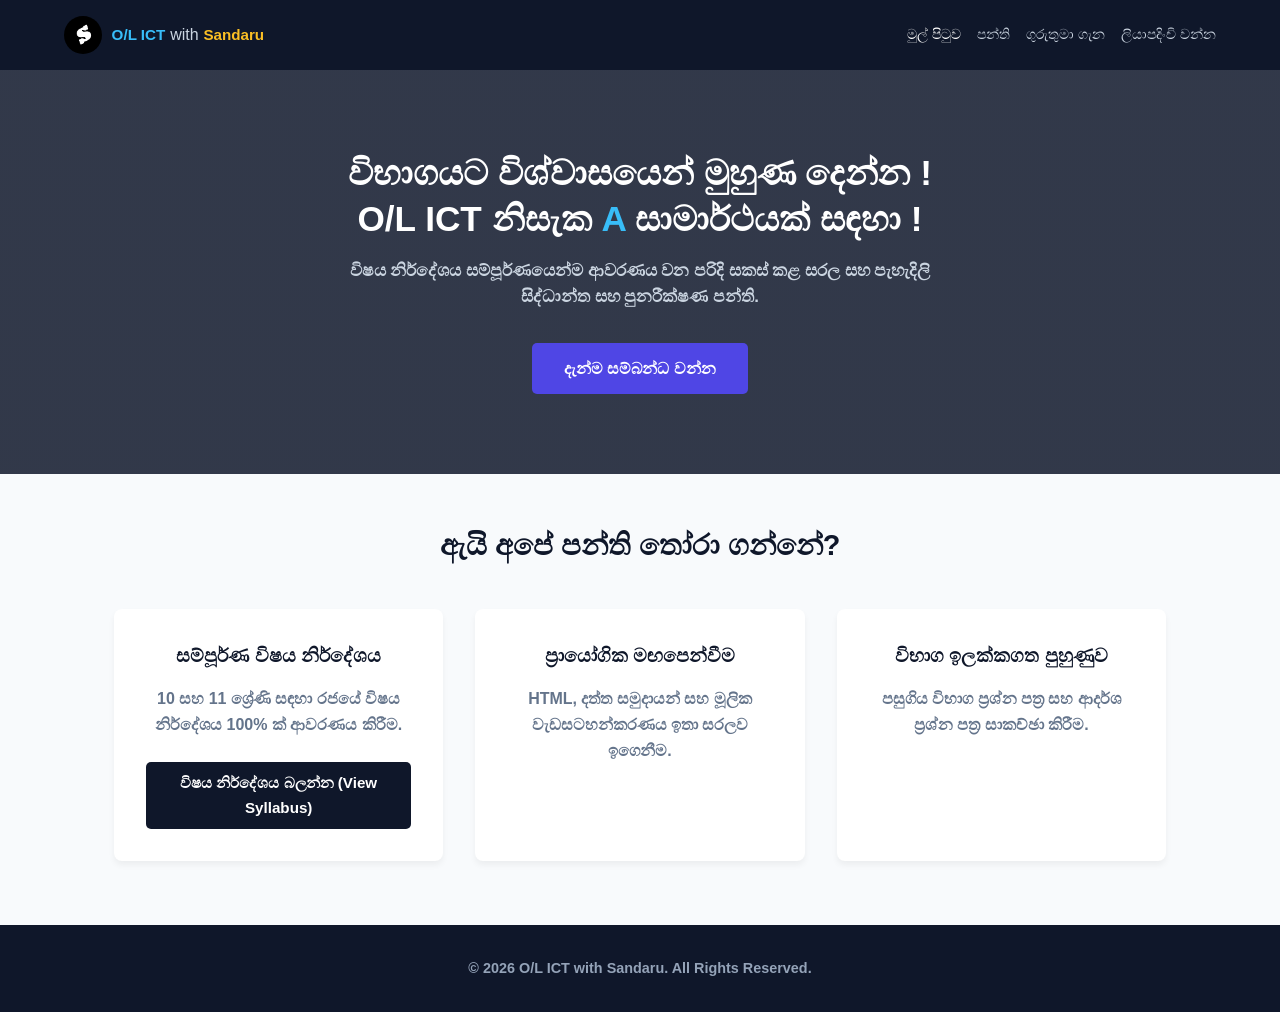
<file: index.html>
<!DOCTYPE html>
<html lang="en">
<head>
    <meta charset="UTF-8">
    <meta name="viewport" content="width=device-width, initial-scale=1.0">
    <title>O/L ICT with Sandaru | Home</title>
    <link rel="stylesheet" href="style.css">
    <style>
        /* Syllabus Dropdown Styling */
        .syllabus-dropdown {
            background: #f8fafc;
            border: 1px solid #e2e8f0;
            border-radius: 6px;
            padding: 1rem 1.25rem;
            margin-top: 1rem;
            text-align: left;
            cursor: pointer;
            transition: background 0.2s;
        }
        .syllabus-dropdown summary {
            font-weight: 600;
            color: var(--primary);
            font-size: 1.05rem;
            outline: none;
            list-style: none; /* Hides default arrow in some browsers */
        }
        .syllabus-dropdown summary::-webkit-details-marker {
            display: none; /* Hides default arrow in Chrome/Safari */
        }
        .syllabus-dropdown summary::after {
            content: ' ▼';
            font-size: 0.8rem;
            float: right;
            transition: transform 0.3s;
        }
        .syllabus-dropdown[open] summary::after {
            transform: rotate(180deg);
        }
        .syllabus-content {
            margin-top: 1rem;
            padding-top: 1rem;
            border-top: 1px solid #e2e8f0;
        }
        .syllabus-content h4 {
            color: var(--dark);
            margin-bottom: 0.5rem;
            font-size: 1rem;
        }
        .syllabus-content ul {
            list-style-type: disc;
            padding-left: 1.5rem;
            margin-bottom: 1rem;
            color: var(--gray);
            font-size: 0.95rem;
        }
        .syllabus-content ul li {
            margin-bottom: 0.3rem;
        }
    </style>
</head>
<body>
    <header>
        <a href="index.html" class="logo">
            <img src="logo.png" alt="Logo">
            <div class="logo-text">
                <span style="color: #38bdf8;">O/L ICT</span> 
                <span style="color: #cbd5e1; font-weight: normal; font-size: 1rem;">with</span> 
                <span style="color: #fbbf24;">Sandaru</span>
            </div>
        </a>
        <nav>
            <a href="index.html" class="active">මුල් පිටුව</a>
            <a href="classes.html">පන්ති</a>
            <a href="about.html">ගුරුතුමා ගැන</a>
            <a href="register.html">ලියාපදිංචි වන්න</a>
        </nav>
    </header>

    <section class="hero">
        <h1>විභාගයට විශ්වාසයෙන් මුහුණ දෙන්න ! <br> O/L ICT නිසැක  <span style="color: #38bdf8;">A</span> සාමාර්ථයක් සඳහා !</h1>
        <p><b>විෂය නිර්දේශය සම්පූර්ණයෙන්ම ආවරණය වන පරිදි සකස් කළ සරල සහ පැහැදිලි සිද්ධාන්ත සහ පුනරීක්ෂණ පන්ති.</p>
        <a href="register.html" class="btn">දැන්ම සම්බන්ධ වන්න</a>
    </section>

    <div class="container">
        <h2 class="section-title">ඇයි අපේ පන්ති තෝරා ගන්නේ?</h2>
        <div class="classes-grid">
            
            <!-- Card 1 with Interactive Syllabus Dropdown -->
            <div class="card-box" style="text-align: center; display: flex; flex-direction: column; justify-content: space-between;">
                <div>
                    <h3>සම්පූර්ණ විෂය නිර්දේශය</h3>
                    <p style="color: var(--gray); margin-top: 1rem;">10 සහ 11 ශ්‍රේණි සඳහා රජයේ විෂය නිර්දේශය 100% ක් ආවරණය කිරීම.</p>
                    
                    <!-- Replace the syllabus details box in index.html with this -->
                  <div style="margin-top: 1.5rem;">
                    <a href="syllabus.html" class="btn" style="background: var(--dark); font-size: 0.95rem; padding: 0.6rem 1.5rem;">
                     විෂය නිර්දේශය බලන්න (View Syllabus)
                    </a>
                  </div>
                </div>
            </div>

            <!-- Card 2 -->
            <div class="card-box" style="text-align: center;">
                <h3>ප්‍රායෝගික මඟපෙන්වීම</h3>
                <p style="color: var(--gray); margin-top: 1rem;">HTML, දත්ත සමුදායන් සහ මූලික වැඩසටහන්කරණය ඉතා සරලව ඉගෙනීම.</p>
            </div>

            <!-- Card 3 -->
            <div class="card-box" style="text-align: center;">
                <h3>විභාග ඉලක්කගත පුහුණුව</h3>
                <p style="color: var(--gray); margin-top: 1rem;">පසුගිය විභාග ප්‍රශ්න පත්‍ර සහ ආදර්ශ ප්‍රශ්න පත්‍ර සාකච්ඡා කිරීම.</p>
            </div>

        </div>
    </div>

    <footer>
        <p>&copy; 2026 O/L ICT with Sandaru. All Rights Reserved.</p>
    </footer>
</body>
</html>
</file>
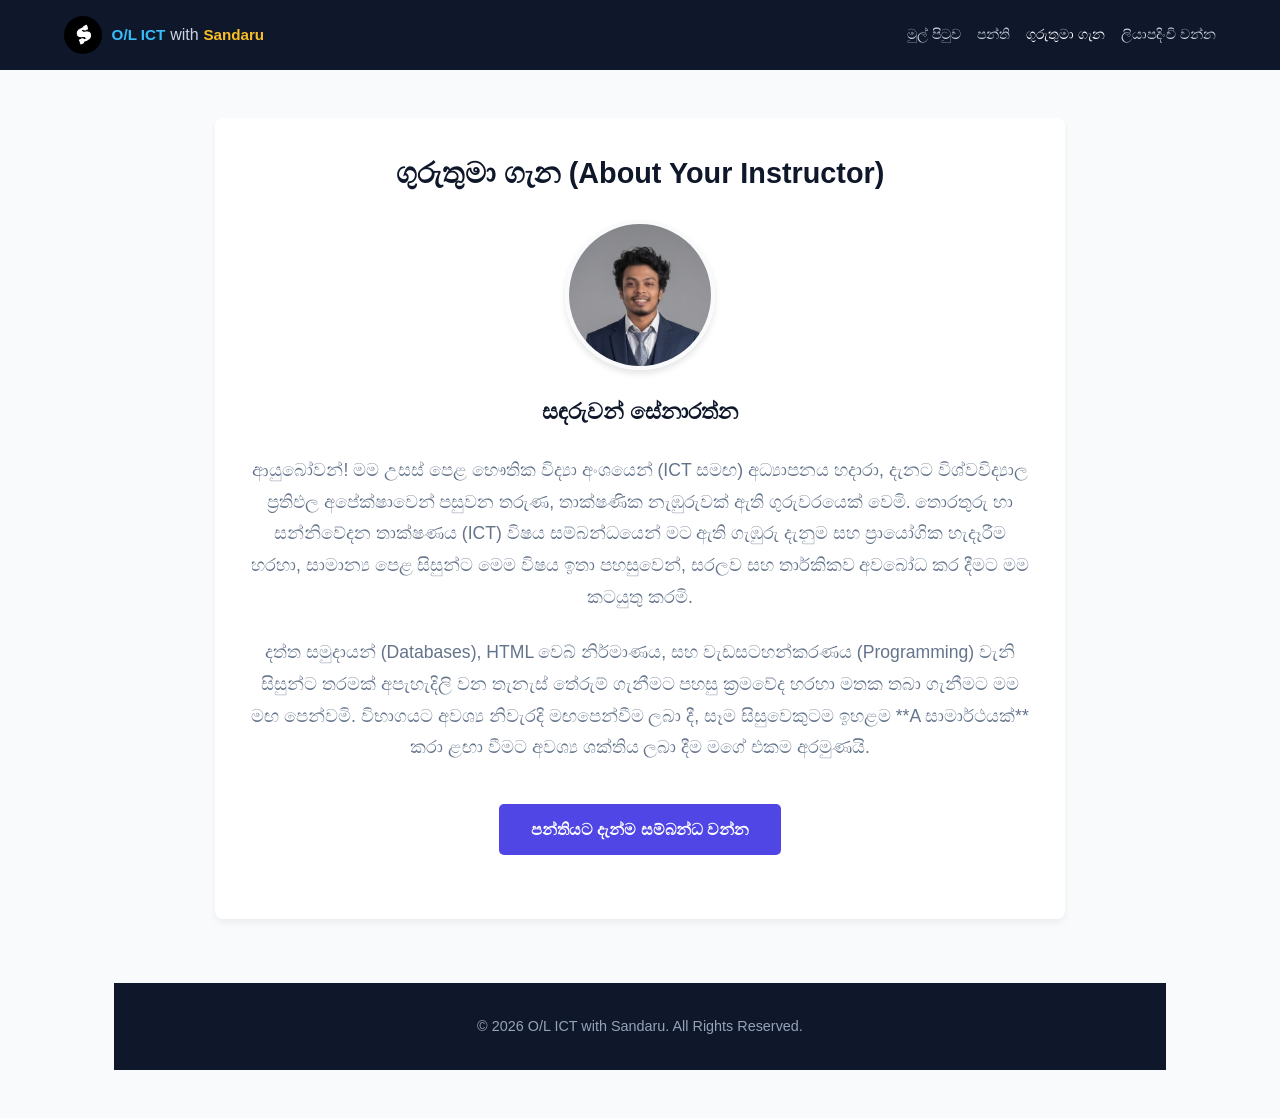
<file: about.html>
<!DOCTYPE html>
<html lang="en">
<head>
    <meta charset="UTF-8">
    <meta name="viewport" content="width=device-width, initial-scale=1.0">
    <title>O/L ICT with Sandaru | About Me</title>
    <link rel="stylesheet" href="style.css">
</head>
<body>
    <header>
        <a href="index.html" class="logo">
            <img src="logo.png" alt="Logo">
            <div class="logo-text">
                <span style="color: #38bdf8;">O/L ICT</span> 
                <span style="color: #cbd5e1; font-weight: normal; font-size: 1rem;">with</span> 
                <span style="color: #fbbf24;">Sandaru</span>
            </div>
        </a>
        <nav>
            <a href="index.html">මුල් පිටුව</a>
            <a href="classes.html">පන්ති</a>
            <a href="about.html" class="active">ගුරුතුමා ගැන</a>
            <a href="register.html">ලියාපදිංචි වන්න</a>
        </nav>
    </header>

    <div class="container" id="about">
        <div class="card-box" style="max-width: 850px; margin: 0 auto;">
            <h2 class="section-title" style="margin-bottom: 1.5rem;">ගුරුතුමා ගැන (About Your Instructor)</h2>

            <!-- === PHOTO SECTION === -->
            <div style="text-align: center; margin-bottom: 2rem;">
                <img src="tutor-photo.jpg" alt="O/L ICT Instructor Photo" style="border-radius: 50%; width: 150px; height: 150px; object-fit: cover; border: 4px solid var(--light); box-shadow: 0 4px 6px rgba(0,0,0,0.1);">
                <h3 style="margin-top: 1rem; color: var(--dark); font-size: 1.4rem;">සඳරුවන් සේනාරත්න</h3><br>
                
            <!-- ===================== -->

            <div style="color: var(--gray); font-size: 1.1rem; line-height: 1.8;">
                <p style="margin-bottom: 1.5rem;">
                    ආයුබෝවන්! මම උසස් පෙළ භෞතික විද්‍යා අංශයෙන් (ICT සමඟ) අධ්‍යාපනය හදාරා, දැනට විශ්වවිද්‍යාල ප්‍රතිඵල අපේක්ෂාවෙන් පසුවන තරුණ, තාක්ෂණික නැඹුරුවක් ඇති ගුරුවරයෙක් වෙමි. තොරතුරු හා සන්නිවේදන තාක්ෂණය (ICT) විෂය සම්බන්ධයෙන් මට ඇති ගැඹුරු දැනුම සහ ප්‍රායෝගික හැදෑරීම හරහා, සාමාන්‍ය පෙළ සිසුන්ට මෙම විෂය ඉතා පහසුවෙන්, සරලව සහ තාර්කිකව අවබෝධ කර දීමට මම කටයුතු කරමි.
                </p>
                <p style="margin-bottom: 1.5rem;">
                    දත්ත සමුදායන් (Databases), HTML වෙබ් නිර්මාණය, සහ වැඩසටහන්කරණය (Programming) වැනි සිසුන්ට තරමක් අපැහැදිලි වන තැනැස්‌ තේරුම් ගැනීමට පහසු ක්‍රමවේද හරහා මතක තබා ගැනීමට මම මඟ පෙන්වමි. විභාගයට අවශ්‍ය නිවැරදි මඟපෙන්වීම ලබා දී, සෑම සිසුවෙකුටම ඉහළම **A සාමාර්ථයක්** කරා ළඟා වීමට අවශ්‍ය ශක්තිය ලබා දීම මගේ එකම අරමුණයි.
                </p>
            </div>

            <div style="text-align: center; margin-top: 2.5rem;">
                <a href="register.html" class="btn">පන්තියට දැන්ම සම්බන්ධ වන්න</a>
            </div>
        </div>
    </div>

    <footer>
        <p>&copy; 2026 O/L ICT with Sandaru. All Rights Reserved.</p>
    </footer>
</body>
</html>
</file>
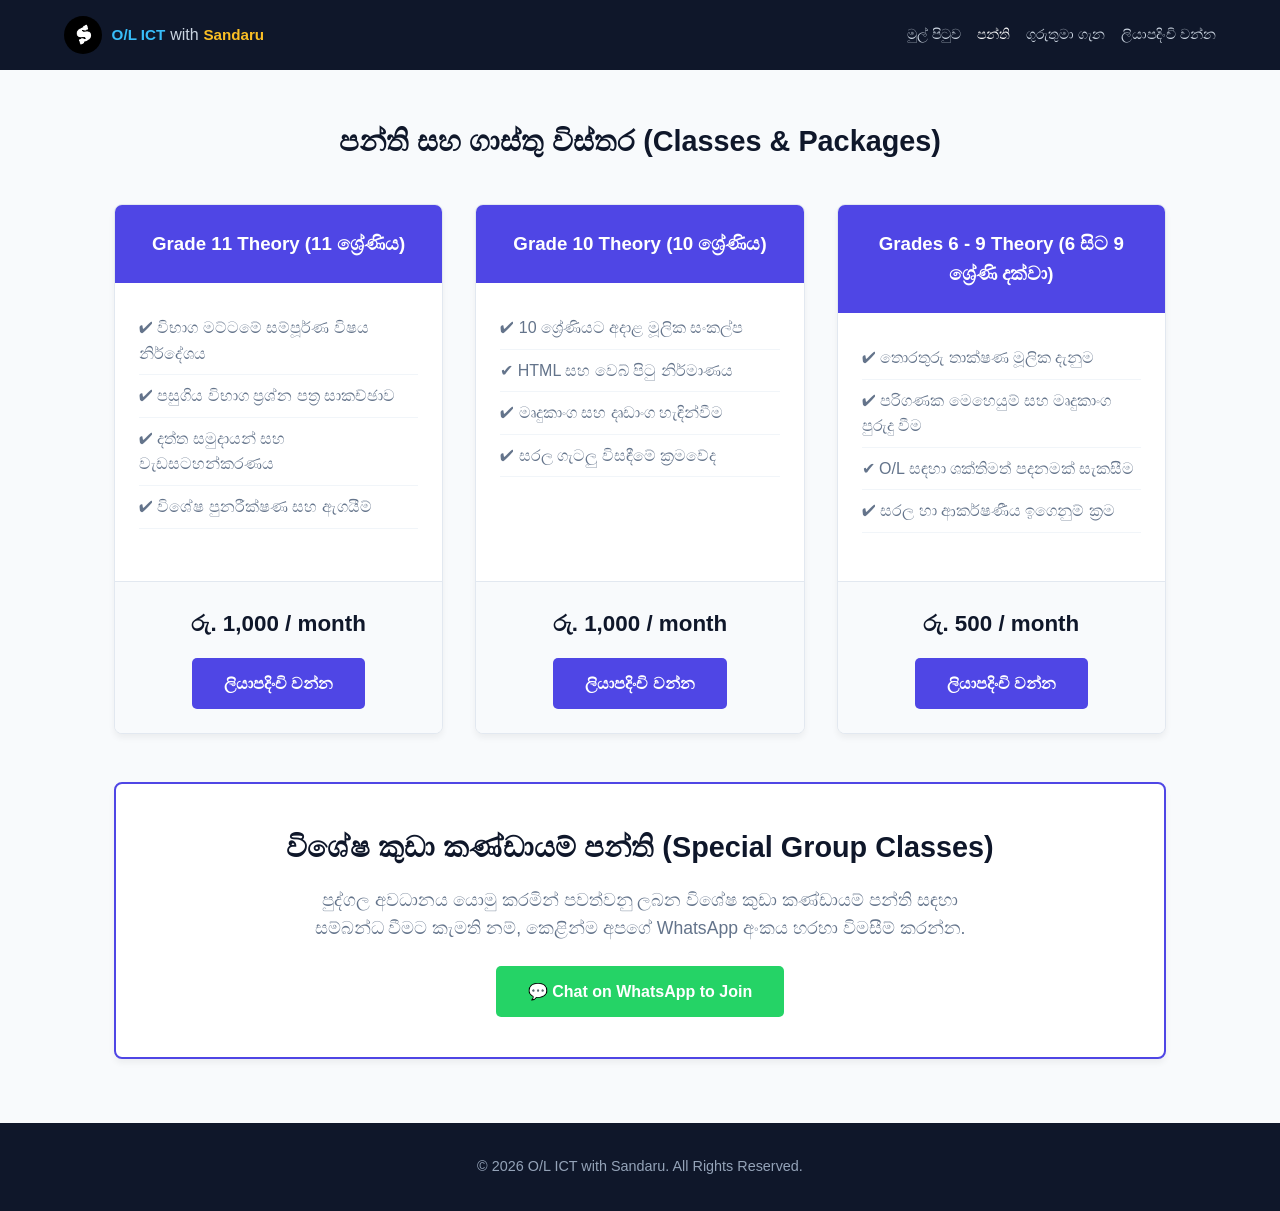
<file: classes.html>
<!DOCTYPE html>
<html lang="en">
<head>
    <meta charset="UTF-8">
    <meta name="viewport" content="width=device-width, initial-scale=1.0">
    <title>O/L ICT with Sandaru | Classes</title>
    <link rel="stylesheet" href="style.css">
</head>
<body>
    <header>
        <a href="index.html" class="logo">
            <img src="logo.png" alt="Logo">
            <div class="logo-text">
                <span style="color: #38bdf8;">O/L ICT</span> 
                <span style="color: #cbd5e1; font-weight: normal; font-size: 1rem;">with</span> 
                <span style="color: #fbbf24;">Sandaru</span>
            </div>
        </a>
        <nav>
            <a href="index.html">මුල් පිටුව</a>
            <a href="classes.html" class="active">පන්ති</a>
            <a href="about.html">ගුරුතුමා ගැන</a>
            <a href="register.html">ලියාපදිංචි වන්න</a>
        </nav>
    </header>

    <div class="container">
        <h2 class="section-title">පන්ති සහ ගාස්තු විස්තර (Classes & Packages)</h2>
        <div class="classes-grid">
            
            <!-- Card 1: Grade 11 Theory -->
            <div class="class-card">
                <div>
                    <div class="class-header">
                        <h3>Grade 11 Theory (11 ශ්‍රේණිය)</h3>
                    </div>
                    <div class="class-body">
                        <ul>
                            <li>✔ විභාග මට්ටමේ සම්පූර්ණ විෂය නිර්දේශය</li>
                            <li>✔ පසුගිය විභාග ප්‍රශ්න පත්‍ර සාකච්ඡාව</li>
                            <li>✔ දත්ත සමුදායන් සහ වැඩසටහන්කරණය</li>
                            <li>✔ විශේෂ පුනරීක්ෂණ සහ ඇගයීම්</li>
                        </ul>
                    </div>
                </div>
                <div class="class-footer">
                    <div class="price">රු. 1,000 / month</div>
                    <a href="register.html" class="btn">ලියාපදිංචි වන්න</a>
                </div>
            </div>

            <!-- Card 2: Grade 10 Theory -->
            <div class="class-card">
                <div>
                    <div class="class-header">
                        <h3>Grade 10 Theory (10 ශ්‍රේණිය)</h3>
                    </div>
                    <div class="class-body">
                        <ul>
                            <li>✔ 10 ශ්‍රේණියට අදාළ මූලික සංකල්ප</li>
                            <li>✔ HTML සහ වෙබ් පිටු නිර්මාණය</li>
                            <li>✔ මෘදුකාංග සහ දෘඩාංග හැඳින්වීම</li>
                            <li>✔ සරල ගැටලු විසඳීමේ ක්‍රමවේද</li>
                        </ul>
                    </div>
                </div>
                <div class="class-footer">
                    <div class="price">රු. 1,000 / month</div>
                    <a href="register.html" class="btn">ලියාපදිංචි වන්න</a>
                </div>
            </div>

            <!-- Card 3: Grades 6-9 Theory -->
            <div class="class-card">
                <div>
                    <div class="class-header">
                        <h3>Grades 6 - 9 Theory (6 සිට 9 ශ්‍රේණි දක්වා)</h3>
                    </div>
                    <div class="class-body">
                        <ul>
                            <li>✔ තොරතුරු තාක්ෂණ මූලික දැනුම</li>
                            <li>✔ පරිගණක මෙහෙයුම් සහ මෘදුකාංග පුරුදු වීම</li>
                            <li>✔ O/L සඳහා ශක්තිමත් පදනමක් සැකසීම</li>
                            <li>✔ සරල හා ආකර්ෂණීය ඉගෙනුම් ක්‍රම</li>
                        </ul>
                    </div>
                </div>
                <div class="class-footer">
                    <div class="price">රු. 500 / month</div>
                    <a href="register.html" class="btn">ලියාපදිංචි වන්න</a>
                </div>
            </div>

        </div>

        <!-- === SPECIAL GROUP CLASS SECTION === -->
        <div style="margin-top: 3rem; background: white; padding: 2.5rem; border-radius: 8px; box-shadow: 0 4px 6px rgba(0,0,0,0.05); border: 2px solid var(--primary); text-align: center;">
            <h3 style="font-size: 1.8rem; color: var(--dark); margin-bottom: 1rem;">විශේෂ කුඩා කණ්ඩායම් පන්ති (Special Group Classes)</h3>
            <p style="color: var(--gray); max-width: 700px; margin: 0 auto 1.5rem auto; font-size: 1.1rem;">
                පුද්ගල අවධානය යොමු කරමින් පවත්වනු ලබන විශේෂ කුඩා කණ්ඩායම් පන්ති සඳහා සම්බන්ධ වීමට කැමති නම්, කෙළින්ම අපගේ WhatsApp අංකය හරහා විමසීම් කරන්න.
            </p>
            <a href="https://wa.me/94712951799?text=Hello,%20I%20want%20to%20join%20the%20Special%20Group%20Class!" target="_blank" class="btn" style="background: #25d366; display: inline-flex; align-items: center; gap: 0.5rem;">
                <span>💬 Chat on WhatsApp to Join</span>
            </a>
        </div>
        <!-- =================================== -->

    </div>

    <footer>
        <p>&copy; 2026 O/L ICT with Sandaru. All Rights Reserved.</p>
    </footer>
</body>
</html>
</file>
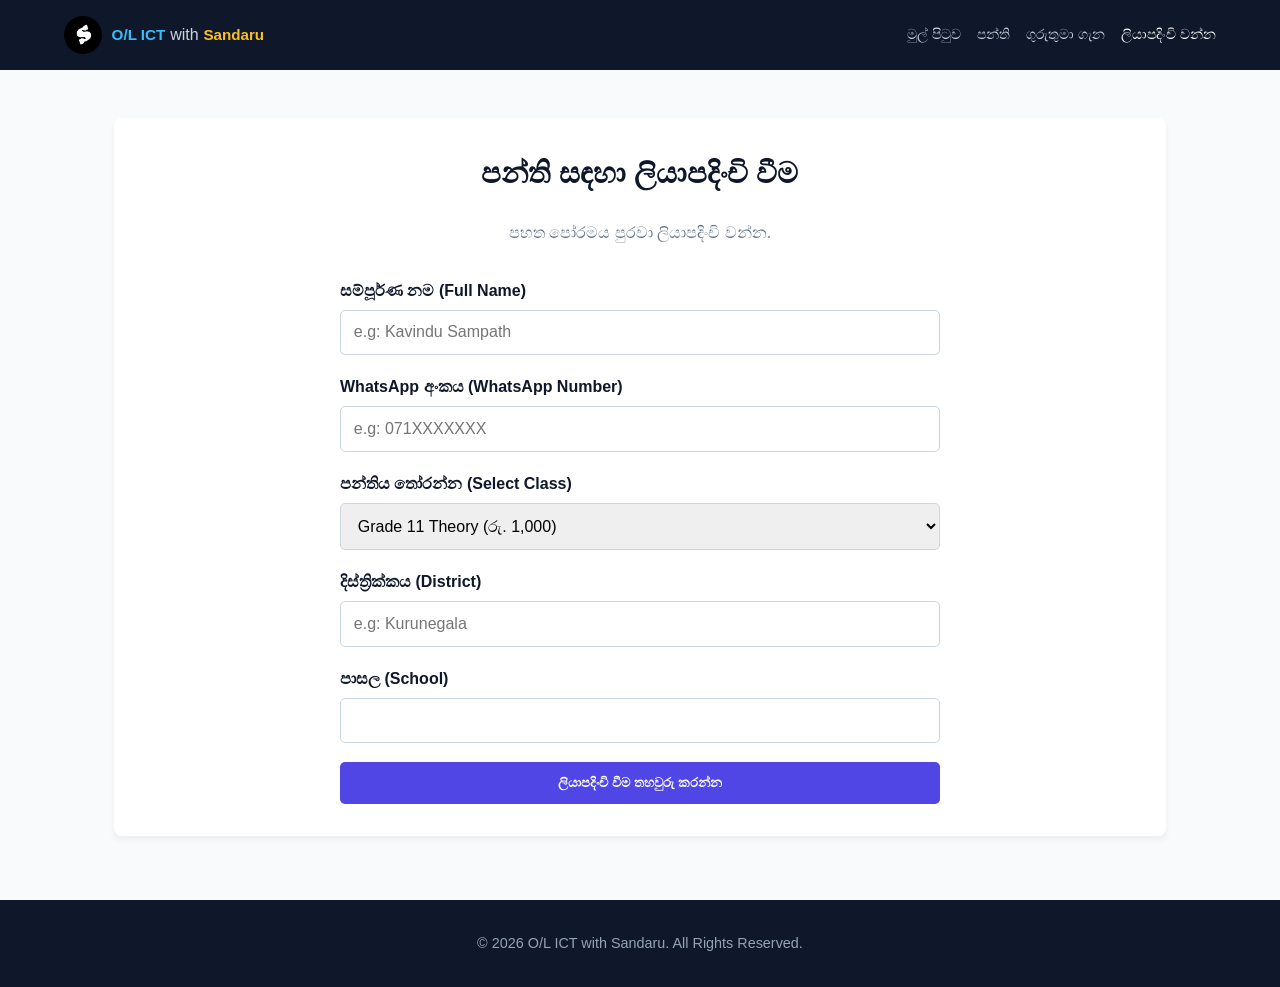
<file: register.html>
<!DOCTYPE html>
<html lang="en">
<head>
    <meta charset="UTF-8">
    <meta name="viewport" content="width=device-width, initial-scale=1.0">
    <title>O/L ICT with Sandaru | Register</title>
    <link rel="stylesheet" href="style.css">
</head>
<body>
    <header>
        <a href="index.html" class="logo">
            <img src="logo.png" alt="Logo">
            <div class="logo-text">
                <span style="color: #38bdf8;">O/L ICT</span> 
                <span style="color: #cbd5e1; font-weight: normal; font-size: 1rem;">with</span> 
                <span style="color: #fbbf24;">Sandaru</span>
            </div>
        </a>
        <nav>
            <a href="index.html">මුල් පිටුව</a>
            <a href="classes.html">පන්ති</a>
            <a href="about.html">ගුරුතුමා ගැන</a>
            <a href="register.html" class="active">ලියාපදිංචි වන්න</a>
        </nav>
    </header>

    <div class="container">
        <div class="register-box">
            <h2 class="section-title" style="margin-bottom: 1.5rem;">පන්ති සඳහා ලියාපදිංචි වීම</h2>
            <p style="text-align: center; color: var(--gray); margin-bottom: 2rem;">
                පහත පෝරමය පුරවා ලියාපදිංචි වන්න.
            </p>
            
            <form action="https://formspree.io/f/mrpgvpad" method="POST">
                <div class="form-group">
                    <label>සම්පූර්ණ නම (Full Name)</label>
                    <input type="text" name="fullname" placeholder="e.g: Kavindu Sampath" required>
                </div>
                <div class="form-group">
                    <label>WhatsApp අංකය (WhatsApp Number)</label>
                    <input type="text" name="whatsapp" placeholder="e.g: 071XXXXXXX" required>
                </div>
                <div class="form-group">
                    <label>පන්තිය තෝරන්න (Select Class)</label>
                    <select name="package">
                        <option value="Grade 11 Theory">Grade 11 Theory (රු. 1,000)</option>
                        <option value="Grade 10 Theory">Grade 10 Theory (රු. 1,000)</option>
                        <option value="Grades 6-9 Theory">Grades 6-9 Theory (රු. 500)</option>
                    </select>
                </div>
                <div class="form-group">
                    <label>දිස්ත්‍රික්කය (District)</label>
                    <input type="text" name="district" placeholder="e.g: Kurunegala" required>
                </div>
                <div class="form-group">
                    <label>පාසල (School)</label>
                    <input type="text" name="school">
                </div>
                <button type="submit" class="btn" style="width: 100%; border: none; cursor: pointer;">ලියාපදිංචි වීම තහවුරු කරන්න</button>
            </form>
        </div>
    </div>

    <footer>
        <p>&copy; 2026 O/L ICT with Sandaru. All Rights Reserved.</p>
    </footer>
</body>
</html>
</file>
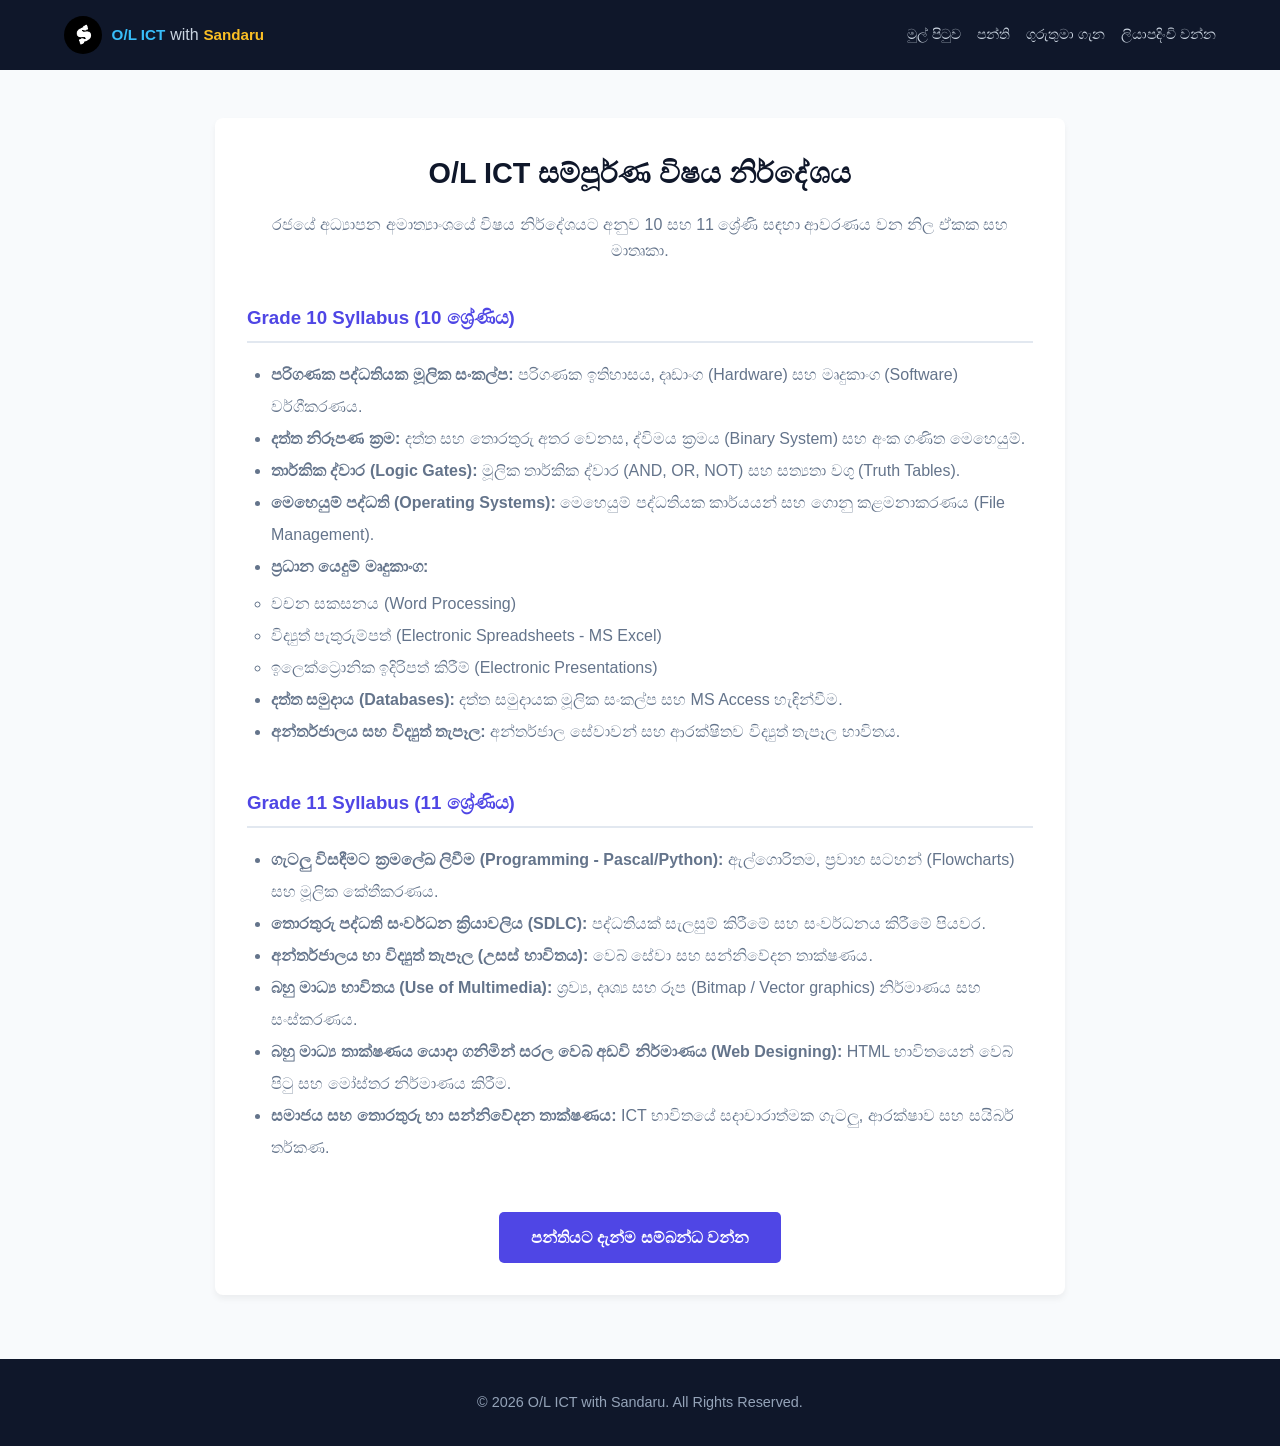
<file: syllabus.html>
<!DOCTYPE html>
<html lang="en">
<head>
    <meta charset="UTF-8">
    <meta name="viewport" content="width=device-width, initial-scale=1.0">
    <title>O/L ICT with Sandaru | Syllabus</title>
    <link rel="stylesheet" href="style.css">
</head>
<body>
    <header>
        <a href="index.html" class="logo">
            <img src="logo.png" alt="Logo">
            <div class="logo-text">
                <span style="color: #38bdf8;">O/L ICT</span> 
                <span style="color: #cbd5e1; font-weight: normal; font-size: 1rem;">with</span> 
                <span style="color: #fbbf24;">Sandaru</span>
            </div>
        </a>
        <nav>
            <a href="index.html">මුල් පිටුව</a>
            <a href="classes.html">පන්ති</a>
            <a href="about.html">ගුරුතුමා ගැන</a>
            <a href="register.html">ලියාපදිංචි වන්න</a>
        </nav>
    </header>

    <div class="container">
        <div class="card-box" style="max-width: 850px; margin: 0 auto;">
            <h2 class="section-title" style="margin-bottom: 1rem;">O/L ICT සම්පූර්ණ විෂය නිර්දේශය</h2>
            <p style="color: var(--gray); text-align: center; margin-bottom: 2.5rem;">
                රජයේ අධ්‍යාපන අමාත්‍යාංශයේ විෂය නිර්දේශයට අනුව 10 සහ 11 ශ්‍රේණි සඳහා ආවරණය වන නිල ඒකක සහ මාතෘකා.
            </p>

            <!-- Grade 10 Syllabus -->
            <div style="margin-bottom: 2.5rem;">
                <h3 style="color: var(--primary); margin-bottom: 1rem; border-bottom: 2px solid #e2e8f0; padding-bottom: 0.5rem;">Grade 10 Syllabus (10 ශ්‍රේණිය)</h3>
                <ul style="list-style-type: disc; padding-left: 1.5rem; color: var(--gray); line-height: 2;">
                    <li><strong>පරිගණක පද්ධතියක මූලික සංකල්ප:</strong> පරිගණක ඉතිහාසය, දෘඩාංග (Hardware) සහ මෘදුකාංග (Software) වර්ගීකරණය.</li>
                    <li><strong>දත්ත නිරූපණ ක්‍රම:</strong> දත්ත සහ තොරතුරු අතර වෙනස, ද්විමය ක්‍රමය (Binary System) සහ අංක ගණිත මෙහෙයුම්.</li>
                    <li><strong>තාර්කික ද්වාර (Logic Gates):</strong> මූලික තාර්කික ද්වාර (AND, OR, NOT) සහ සත්‍යතා වගු (Truth Tables).</li>
                    <li><strong>මෙහෙයුම් පද්ධති (Operating Systems):</strong> මෙහෙයුම් පද්ධතියක කාර්යයන් සහ ගොනු කළමනාකරණය (File Management).</li>
                    <li><strong>ප්‍රධාන යෙදුම් මෘදුකාංග:</strong> 
                        <ul style="list-style-type: circle; margin-top: 0.3rem;">
                            <li>වචන සකසනය (Word Processing)</li>
                            <li>විද්‍යුත් පැතුරුම්පත් (Electronic Spreadsheets - MS Excel)</li>
                            <li>ඉලෙක්ට්‍රොනික ඉදිරිපත් කිරීම් (Electronic Presentations)</li>
                        </ul>
                    </li>
                    <li><strong>දත්ත සමුදාය (Databases):</strong> දත්ත සමුදායක මූලික සංකල්ප සහ MS Access හැඳින්වීම.</li>
                    <li><strong>අන්තර්ජාලය සහ විද්‍යුත් තැපෑල:</strong> අන්තර්ජාල සේවාවන් සහ ආරක්ෂිතව විද්‍යුත් තැපෑල භාවිතය.</li>
                </ul>
            </div>

            <!-- Grade 11 Syllabus -->
            <div style="margin-bottom: 2rem;">
                <h3 style="color: var(--primary); margin-bottom: 1rem; border-bottom: 2px solid #e2e8f0; padding-bottom: 0.5rem;">Grade 11 Syllabus (11 ශ්‍රේණිය)</h3>
                <ul style="list-style-type: disc; padding-left: 1.5rem; color: var(--gray); line-height: 2;">
                    <li><strong>ගැටලු විසඳීමට ක්‍රමලේඛ ලිවීම (Programming - Pascal/Python):</strong> ඇල්ගොරිතම, ප්‍රවාහ සටහන් (Flowcharts) සහ මූලික කේතීකරණය.</li>
                    <li><strong>තොරතුරු පද්ධති සංවර්ධන ක්‍රියාවලිය (SDLC):</strong> පද්ධතියක් සැලසුම් කිරීමේ සහ සංවර්ධනය කිරීමේ පියවර.</li>
                    <li><strong>අන්තර්ජාලය හා විද්‍යුත් තැපෑල (උසස් භාවිතය):</strong> වෙබ් සේවා සහ සන්නිවේදන තාක්ෂණය.</li>
                    <li><strong>බහු මාධ්‍ය භාවිතය (Use of Multimedia):</strong> ශ්‍රව්‍ය, දෘශ්‍ය සහ රූප (Bitmap / Vector graphics) නිර්මාණය සහ සංස්කරණය.</li>
                    <li><strong>බහු මාධ්‍ය තාක්ෂණය යොදා ගනිමින් සරල වෙබ් අඩවි නිර්මාණය (Web Designing):</strong> HTML භාවිතයෙන් වෙබ් පිටු සහ මෝස්තර නිර්මාණය කිරීම.</li>
                    <li><strong>සමාජය සහ තොරතුරු හා සන්නිවේදන තාක්ෂණය:</strong> ICT භාවිතයේ සදාචාරාත්මක ගැටලු, ආරක්ෂාව සහ සයිබර් තර්කණ.</li>
                </ul>
            </div>

            <div style="text-align: center; margin-top: 3rem;">
                <a href="register.html" class="btn">පන්තියට දැන්ම සම්බන්ධ වන්න</a>
            </div>
        </div>
    </div>

    <footer>
        <p>&copy; 2026 O/L ICT with Sandaru. All Rights Reserved.</p>
    </footer>
</body>
</html>
</file>
<file: style.css>
:root {
    --primary: #4f46e5;
    --primary-dark: #4338ca;
    --dark: #0f172a;
    --light: #f8fafc;
    --gray: #64748b;
}

* {
    margin: 0;
    padding: 0;
    box-sizing: border-box;
    font-family: 'Segoe UI', Tahoma, Geneva, Verdana, sans-serif;
}

body {
    background-color: var(--light);
    color: var(--dark);
    line-height: 1.6;
}

header {
    background: var(--dark);
    color: white;
    padding: 1rem 5%;
    display: flex;
    justify-content: space-between;
    align-items: center;
    position: sticky;
    top: 0;
    z-index: 100;
    flex-wrap: wrap;
    gap: 1rem;
}

.logo {
    display: flex;
    align-items: center;
    gap: 0.6rem;
    text-decoration: none;
    font-size: 1.1rem;
    font-weight: bold;
}

.logo img {
    width: 38px;
    height: 38px;
    object-fit: contain;
    border-radius: 50%;
}

.logo-text {
    display: flex;
    align-items: center;
    gap: 0.3rem;
    white-space: nowrap;
    font-size: 0.95rem;
}

nav {
    display: flex;
    align-items: center;
    flex-wrap: wrap;
    gap: 1rem;
}

nav a {
    color: #cbd5e1;
    text-decoration: none;
    font-weight: 500;
    font-size: 0.9rem;
    transition: color 0.3s;
}

nav a:hover, nav a.active {
    color: white;
}

.hero {
    background: linear-gradient(rgba(15, 23, 42, 0.85), rgba(15, 23, 42, 0.85)), url('https://images.unsplash.com/photo-1517694712202-14dd9538aa97?auto=format&fit=crop&w=1200&q=80');
    background-size: cover;
    background-position: center;
    color: white;
    text-align: center;
    padding: 5rem 1.5rem;
}

.hero h1 {
    font-size: 2.2rem;
    margin-bottom: 1rem;
    line-height: 1.3;
}

.hero p {
    font-size: 1.05rem;
    color: #cbd5e1;
    max-width: 600px;
    margin: 0 auto 2rem auto;
}

.btn {
    display: inline-block;
    background: var(--primary);
    color: white;
    padding: 0.8rem 2rem;
    border-radius: 5px;
    text-decoration: none;
    font-weight: bold;
    transition: background 0.3s;
}

.btn:hover {
    background: var(--primary-dark);
}

.container {
    max-width: 1100px;
    margin: 3rem auto;
    padding: 0 1.5rem;
}

.section-title {
    text-align: center;
    font-size: 1.8rem;
    margin-bottom: 2.5rem;
    color: var(--dark);
}

.classes-grid {
    display: grid;
    grid-template-columns: repeat(auto-fit, minmax(280px, 1fr));
    gap: 2rem;
}

.class-card {
    background: white;
    border-radius: 8px;
    overflow: hidden;
    box-shadow: 0 4px 6px rgba(0,0,0,0.05);
    border: 1px solid #e2e8f0;
    display: flex;
    flex-direction: column;
    justify-content: space-between;
}

.class-header {
    background: var(--primary);
    color: white;
    padding: 1.5rem;
    text-align: center;
}

.class-body {
    padding: 1.5rem;
}

.class-body ul {
    list-style: none;
    margin-bottom: 1.5rem;
}

.class-body ul li {
    padding: 0.5rem 0;
    border-bottom: 1px solid #f1f5f9;
    color: var(--gray);
}

.class-footer {
    padding: 1.5rem;
    background: #f8fafc;
    text-align: center;
    border-top: 1px solid #e2e8f0;
}

.price {
    font-size: 1.4rem;
    font-weight: bold;
    color: var(--dark);
    margin-bottom: 1rem;
}

.card-box, .register-box {
    background: white;
    padding: 2rem;
    border-radius: 8px;
    box-shadow: 0 4px 6px rgba(0,0,0,0.05);
}

.register-box form {
    display: grid;
    gap: 1.2rem;
    max-width: 600px;
    margin: 0 auto;
}

.form-group label {
    display: block;
    margin-bottom: 0.4rem;
    font-weight: 600;
}

.form-group input, .form-group select {
    width: 100%;
    padding: 0.8rem;
    border: 1px solid #cbd5e1;
    border-radius: 5px;
    font-size: 1rem;
}

footer {
    background: var(--dark);
    color: #94a3b8;
    text-align: center;
    padding: 2rem;
    margin-top: 4rem;
    font-size: 0.9rem;
}

/* === MOBILE RESPONSIVE FIXES (Screens smaller than 768px) === */
@media (max-width: 768px) {
    header {
        flex-direction: column;
        align-items: center;
        padding: 1rem;
    }

    nav {
        margin-top: 0.5rem;
        justify-content: center;
        gap: 1.2rem;
    }

    nav a {
        margin-left: 0;
    }

    .hero {
        padding: 3.5rem 1rem;
    }

    .hero h1 {
        font-size: 1.7rem;
    }

    .hero p {
        font-size: 0.95rem;
    }

    .section-title {
        font-size: 1.5rem;
    }

    .card-box, .register-box {
        padding: 1.5rem;
    }
}
:root {
    --primary: #4f46e5;
    --primary-dark: #4338ca;
    --dark: #0f172a;
    --light: #f8fafc;
    --gray: #64748b;
}

* {
    margin: 0;
    padding: 0;
    box-sizing: border-box;
    font-family: 'Segoe UI', Tahoma, Geneva, Verdana, sans-serif;
}

body {
    background-color: var(--light);
    color: var(--dark);
    line-height: 1.6;
}

header {
    background: var(--dark);
    color: white;
    padding: 1rem 5%;
    display: flex;
    justify-content: space-between;
    align-items: center;
    position: sticky;
    top: 0;
    z-index: 100;
    flex-wrap: wrap;
    gap: 1rem;
}

.logo {
    display: flex;
    align-items: center;
    gap: 0.6rem;
    text-decoration: none;
    font-size: 1.1rem;
    font-weight: bold;
}

.logo img {
    width: 38px;
    height: 38px;
    object-fit: contain;
    border-radius: 50%;
}

.logo-text {
    display: flex;
    align-items: center;
    gap: 0.3rem;
    white-space: nowrap;
    font-size: 0.95rem;
}

nav {
    display: flex;
    align-items: center;
    flex-wrap: wrap;
    gap: 1rem;
}

nav a {
    color: #cbd5e1;
    text-decoration: none;
    font-weight: 500;
    font-size: 0.9rem;
    transition: color 0.3s;
}

nav a:hover, nav a.active {
    color: white;
}

.hero {
    background: linear-gradient(rgba(15, 23, 42, 0.85), rgba(15, 23, 42, 0.85)), url('https://images.unsplash.com/photo-1517694712202-14dd9538aa97?auto=format&fit=crop&w=1200&q=80');
    background-size: cover;
    background-position: center;
    color: white;
    text-align: center;
    padding: 5rem 1.5rem;
}

.hero h1 {
    font-size: 2.2rem;
    margin-bottom: 1rem;
    line-height: 1.3;
}

.hero p {
    font-size: 1.05rem;
    color: #cbd5e1;
    max-width: 600px;
    margin: 0 auto 2rem auto;
}

.btn {
    display: inline-block;
    background: var(--primary);
    color: white;
    padding: 0.8rem 2rem;
    border-radius: 5px;
    text-decoration: none;
    font-weight: bold;
    transition: background 0.3s;
}

.btn:hover {
    background: var(--primary-dark);
}

.container {
    max-width: 1100px;
    margin: 3rem auto;
    padding: 0 1.5rem;
}

.section-title {
    text-align: center;
    font-size: 1.8rem;
    margin-bottom: 2.5rem;
    color: var(--dark);
}

.classes-grid {
    display: grid;
    grid-template-columns: repeat(auto-fit, minmax(280px, 1fr));
    gap: 2rem;
}

.class-card {
    background: white;
    border-radius: 8px;
    overflow: hidden;
    box-shadow: 0 4px 6px rgba(0,0,0,0.05);
    border: 1px solid #e2e8f0;
    display: flex;
    flex-direction: column;
    justify-content: space-between;
}

.class-header {
    background: var(--primary);
    color: white;
    padding: 1.5rem;
    text-align: center;
}

.class-body {
    padding: 1.5rem;
}

.class-body ul {
    list-style: none;
    margin-bottom: 1.5rem;
}

.class-body ul li {
    padding: 0.5rem 0;
    border-bottom: 1px solid #f1f5f9;
    color: var(--gray);
}

.class-footer {
    padding: 1.5rem;
    background: #f8fafc;
    text-align: center;
    border-top: 1px solid #e2e8f0;
}

.price {
    font-size: 1.4rem;
    font-weight: bold;
    color: var(--dark);
    margin-bottom: 1rem;
}

.card-box, .register-box {
    background: white;
    padding: 2rem;
    border-radius: 8px;
    box-shadow: 0 4px 6px rgba(0,0,0,0.05);
}

.register-box form {
    display: grid;
    gap: 1.2rem;
    max-width: 600px;
    margin: 0 auto;
}

.form-group label {
    display: block;
    margin-bottom: 0.4rem;
    font-weight: 600;
}

.form-group input, .form-group select {
    width: 100%;
    padding: 0.8rem;
    border: 1px solid #cbd5e1;
    border-radius: 5px;
    font-size: 1rem;
}

footer {
    background: var(--dark);
    color: #94a3b8;
    text-align: center;
    padding: 2rem;
    margin-top: 4rem;
    font-size: 0.9rem;
}

/* === MOBILE RESPONSIVE FIXES (Screens smaller than 768px) === */
@media (max-width: 768px) {
    header {
        flex-direction: column;
        align-items: center;
        padding: 1rem;
    }

    nav {
        margin-top: 0.5rem;
        justify-content: center;
        gap: 1.2rem;
    }

    nav a {
        margin-left: 0;
    }

    .hero {
        padding: 3.5rem 1rem;
    }

    .hero h1 {
        font-size: 1.7rem;
    }

    .hero p {
        font-size: 0.95rem;
    }

    .section-title {
        font-size: 1.5rem;
    }

    .card-box, .register-box {
        padding: 1.5rem;
    }
}
</file>
